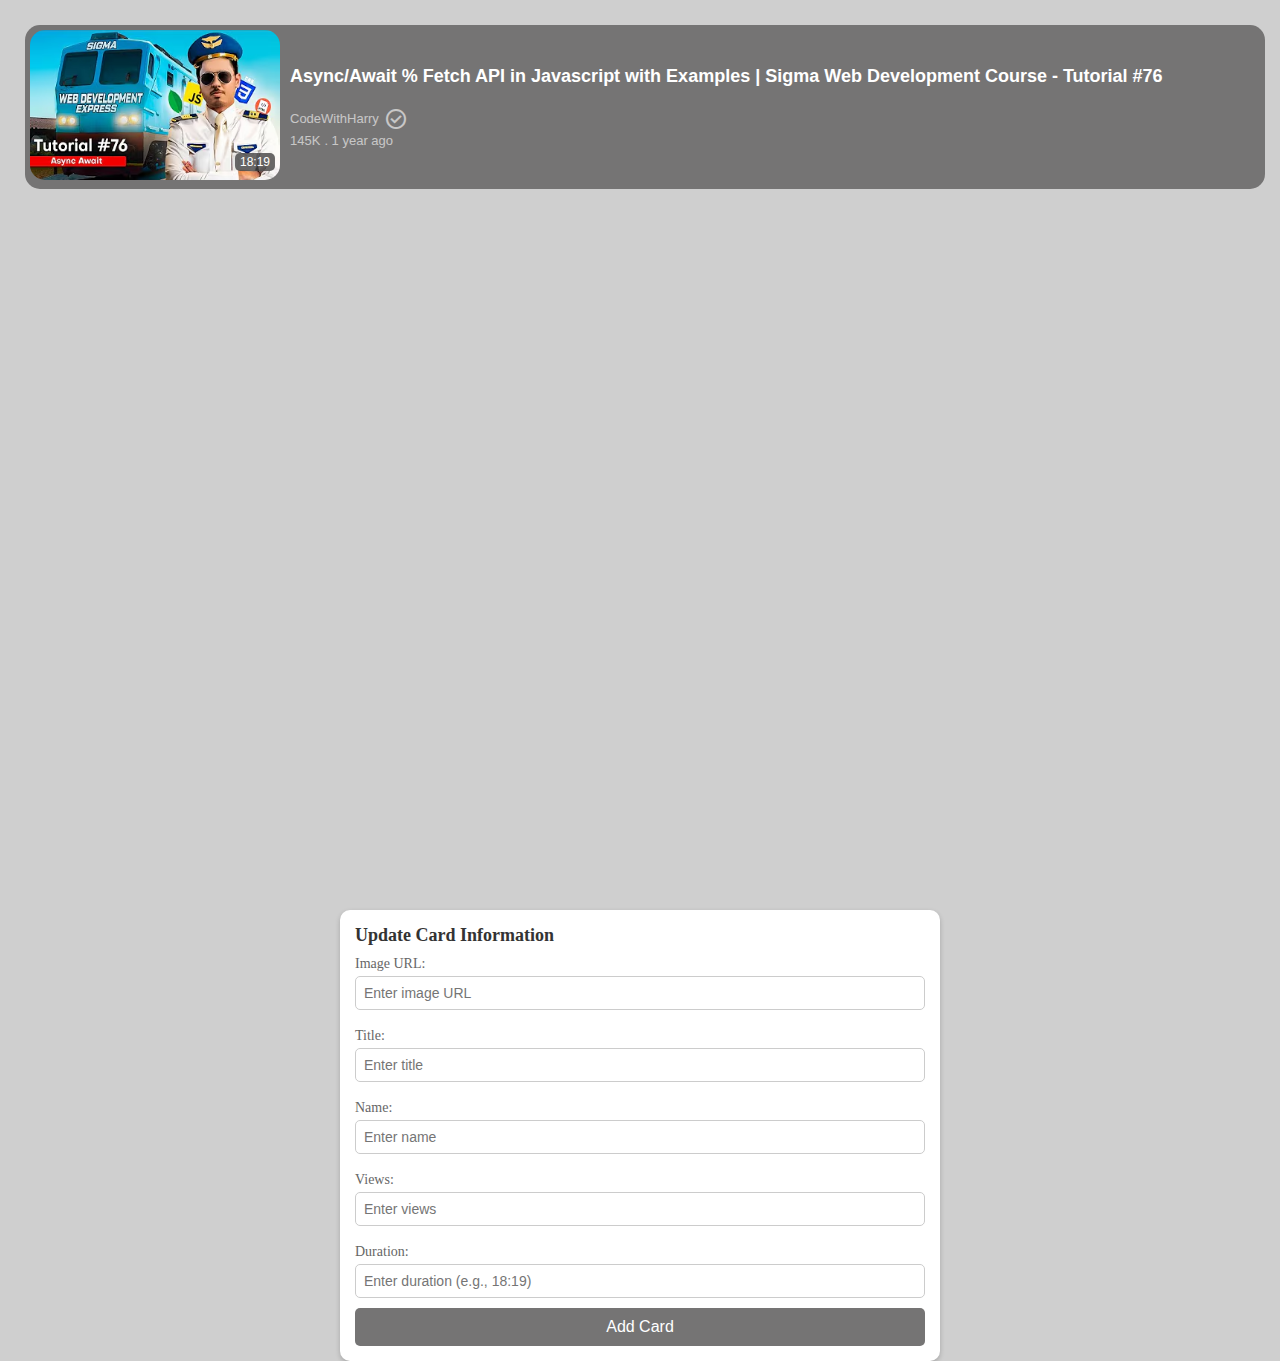
<file: Cardadd/index.html>
<!DOCTYPE html>
<html lang="en">
  <head>
    <meta charset="UTF-8" />
    <meta name="viewport" content="width=device-width, initial-scale=1.0" />
    <title>Card</title>
    <link rel="stylesheet" href="style.css" />
    <link
      rel="stylesheet"
      href="https://fonts.googleapis.com/css2?family=Material+Symbols+Outlined:opsz,wght,FILL,GRAD@20,400,0,0&icon_names=check_circle"
    />

  </head>
  <body>
    <div class="cardContainer">
      <div class="card">
        <div class="image">
          <img src="img/hqdefault.avif" alt="" class="img" />
          <span class="duration">18:19</span>
        </div>
        <div class="text">
          <h1 class="title">
            Async/Await % Fetch API in Javascript with Examples | Sigma Web
            Development Course - Tutorial #76
          </h1>
          <p class="name">
            CodeWithHarry
            <span class="material-symbols-outlined"> check_circle </span>
          </p>
          <span class="views">145K</span>
          <span class="time">. 1 year ago</span>
        </div>
      </div>
    </div>
    <div class="inputContainer">
      <h2>Update Card Information</h2>
      <form id="cardForm">
        <label for="imageUrl">Image URL:</label>
        <input type="text" id="imageUrl" placeholder="Enter image URL" />
        
        <label for="title">Title:</label>
        <input type="text" id="title" placeholder="Enter title" />
        
        <label for="name">Name:</label>
        <input type="text" id="name" placeholder="Enter name" />
        
        <label for="views">Views:</label>
        <input type="text" id="views" placeholder="Enter views" />
        
        <label for="duration">Duration:</label>
        <input type="text" id="duration" placeholder="Enter duration (e.g., 18:19)" />
        
        <button type="button" id="addCard">Add Card</button>
      </form>
    </div>
    <script src="script.js"></script>
  </body>
</html>
</file>
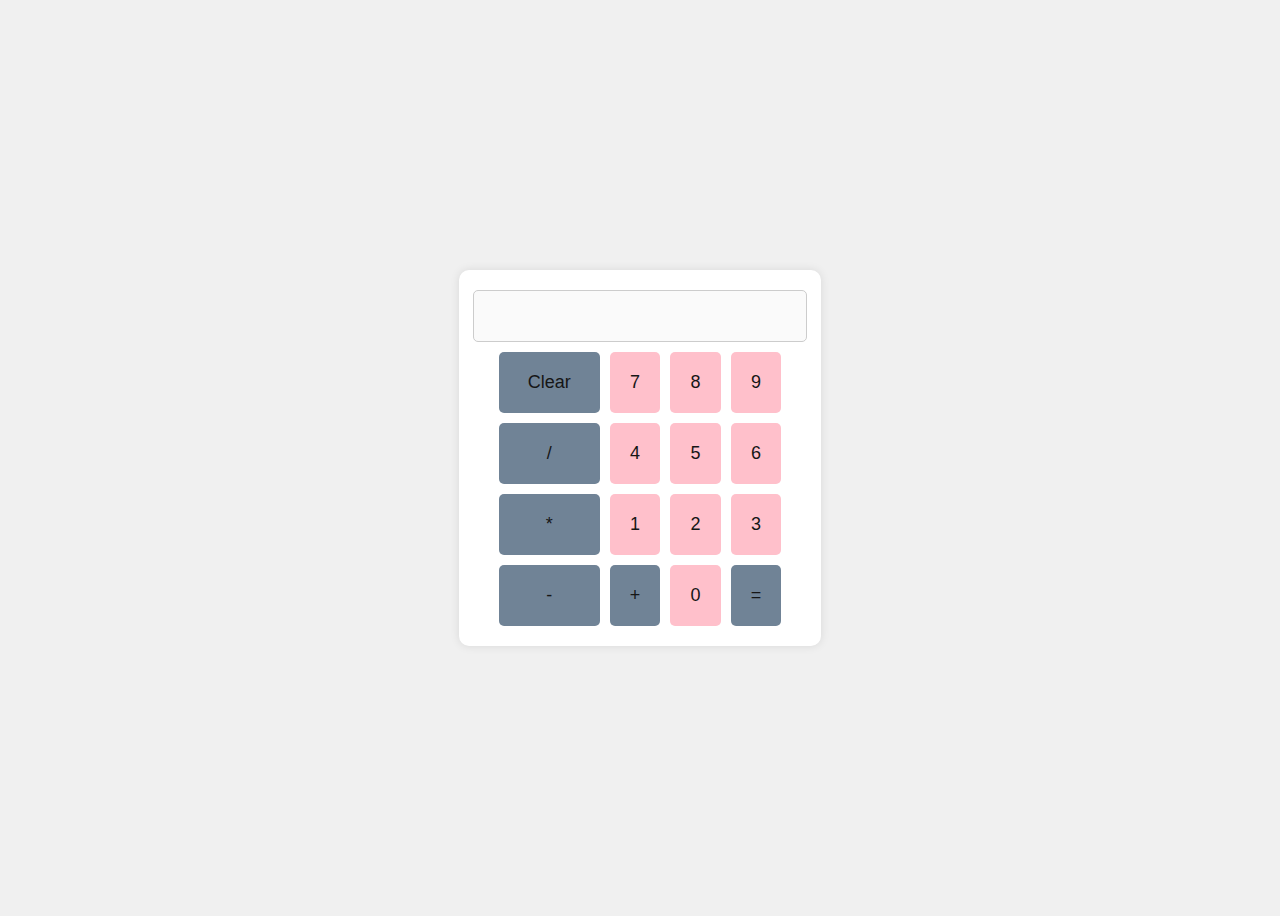
<file: faultycalc/index.html>
<!DOCTYPE html>
<html lang="en">
<head>
    <meta charset="UTF-8">
    <meta name="viewport" content="width=device-width, initial-scale=1.0">
    <link rel="stylesheet" href="style.css">
    <title>Simple Calculator</title>
</head>
<body>
    <div class="calculator">
        <input type="text" id="display" disabled />
    
        <div class="buttons">
            <button onclick="clearDisplay()" class="operator">Clear</button>
            <button onclick="appendToDisplay('7')">7</button>
            <button onclick="appendToDisplay('8')">8</button>
            <button onclick="appendToDisplay('9')">9</button>
            <button onclick="appendToDisplay('/')" class="operator">/</button>
            <button onclick="appendToDisplay('4')">4</button>
            <button onclick="appendToDisplay('5')">5</button>
            <button onclick="appendToDisplay('6')">6</button>
            <button onclick="appendToDisplay('*')" class="operator">*</button>
            <button onclick="appendToDisplay('1')">1</button>
            <button onclick="appendToDisplay('2')">2</button>
            <button onclick="appendToDisplay('3')">3</button>
            <button onclick="appendToDisplay('-')"class="operator">-</button>
            <button onclick="appendToDisplay('+')"class="operator">+</button>
            <button onclick="appendToDisplay('0')">0</button>
            <button onclick="calculateResult()"class="operator">=</button>
            
        </div>
    </div>
    <script src="script.js"></script>
</body>
</html>
</file>
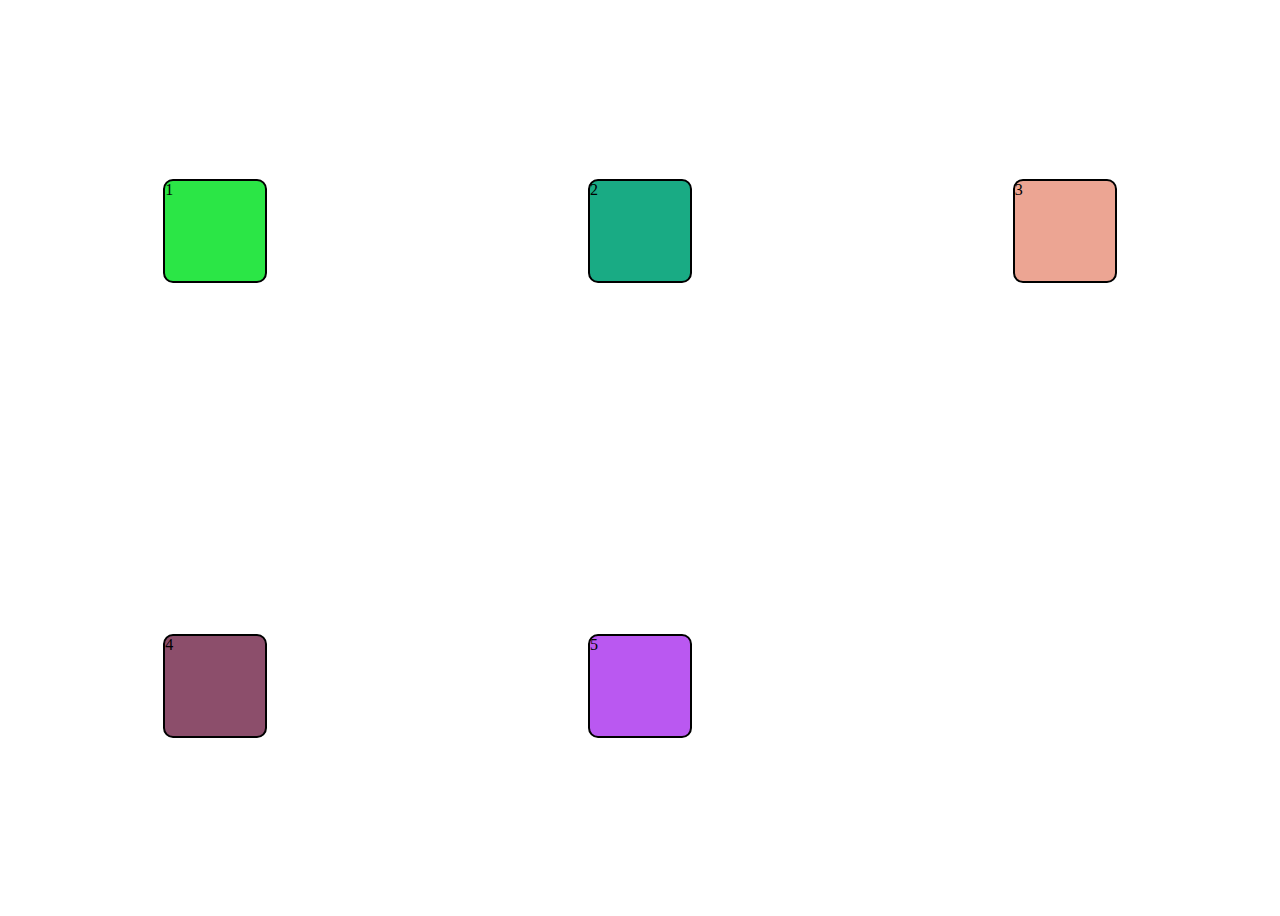
<file: Rancolor/index.html>
<!DOCTYPE html>
<html lang="en">
  <head>
    <meta charset="UTF-8" />
    <meta name="viewport" content="width=device-width, initial-scale=1.0" />
    <title>Document</title>
    <style>
      .main {
        display: grid;
        grid-template-columns: 1fr 1fr 1fr;
        gap: 10px;
        place-items: center;
        height: 100vh;
      }
      .box {
        width: 100px;
        height: 100px;
        border: 2px solid black;
        border-radius: 10px;
      }
    </style>
  </head>
  <body>
    <div class="main">
      <div class="box">1</div>
      <div class="box">2</div>
      <div class="box">3</div>
      <div class="box">4</div>
      <div class="box">5</div>
    </div>
    <script src="script.js"></script>
  </body>
</html>
</file>
<file: Cardadd/style.css>
* {
  margin: 0;
  padding: 0;
  box-sizing: border-box;
}
body {
  background: rgb(207, 207, 207);
  width: 100vw;
  height: 100vh;
}
.cardContainer {
  width: 100vw;
  height: 100vh;
  padding: 20px;
  margin: 5px;
  display: flex;
  flex-direction: column;
  gap: 10px;
  overflow-y: auto;
}
.card {
  display: flex;
  flex-direction: row;
  align-items: center;
  gap: 10px;
  background: #757474;
  padding: 5px;
  border-radius: 15px;
}
.image {
  position: relative;
}
.img {
  width: 250px;
  height: 150px;
  border-radius: 15px;
}
.duration {
  position: absolute;
  left: 90%;
  top: 86%;
  transform: translate(-50%, -50%);
  background-color: rgba(69, 67, 67, 0.8);
  color: white;
  padding: 2px 5px;
  border-radius: 5px;
  font-size: 12px;
  font-family: Arial, sans-serif;
}
.material-symbols-outlined {
  font-size: 26px;
}

.title {
  color: white;
  font-size: large;
  font-family: Arial, Helvetica, sans-serif;
  padding-bottom: 20px;
}
.name {
  color: white;
  font-family: Arial, Helvetica, sans-serif;
  font-size: small;
  opacity: 60%;
  display: flex;
  align-items: center;
  gap: 5px;
}
:is(.views, .time) {
  color: white;
  font-family: Arial, Helvetica, sans-serif;
  font-size: small;
  opacity: 60%;
}
.inputContainer {

  width: 90%;
  max-width: 600px;
  background: white;
  padding: 15px;
  border-radius: 10px;
  box-shadow: 0 2px 5px rgba(0, 0, 0, 0.2);
  margin: auto;
}
.inputContainer h2 {
  margin-bottom: 10px;
  font-size: 18px;
  color: #333;
}
.inputContainer label {
  display: block;
  margin: 8px 0 4px;
  font-size: 14px;
  color: #666;
}
.inputContainer input {
  width: 100%;
  padding: 8px;
  margin-bottom: 10px;
  border: 1px solid #ccc;
  border-radius: 5px;
  font-size: 14px;
}
.inputContainer button {
  width: 100%;
  padding: 10px;
  background: #757474;
  color: white;
  border: none;
  border-radius: 5px;
  font-size: 16px;
  cursor: pointer;
}
.inputContainer button:hover {
  background: #5a5a5a;
}
.delete-btn {
  background-color: red;
  color: white;
  border: none;
  padding: 5px 10px;
  border-radius: 5px;
  cursor: pointer;
}

.delete-btn:hover {
  background-color: darkred;
}
</file>
<file: faultycalc/style.css>
body {
    display: flex;
    justify-content: center;
    align-items: center;
    height: 100vh;
    background-color: #f0f0f0;
    font-family: Arial, sans-serif;
}

.calculator {
    background-color: white;
    padding: 20px;
    border-radius: 10px;
    display: flex;
    flex-direction: column;
    align-items: center;
    box-shadow: 0 0 10px rgba(0, 0, 0, 0.1);
}

#display {
    width: 100%;
    height: 40px;
    font-size: 24px;
    text-align: right;
    margin-bottom: 10px;
    padding: 5px;
    border: 1px solid #ccc;
    border-radius: 5px;
}

.buttons {
    display: grid;
    grid-template-columns: 2fr 1fr 1fr 1fr;
    gap: 10px;
}

button {
    padding: 20px;
    font-size: 18px;
    border: none;
    border-radius: 5px;
    background-color: pink;
    color: rgb(22, 22, 22);
    cursor: pointer;
}

button:hover {
    background-color: #0056b3;
}
.operator{
  background-color: #708396;
  &:hover{
    background-color: bisque;
  }
}
</file>
